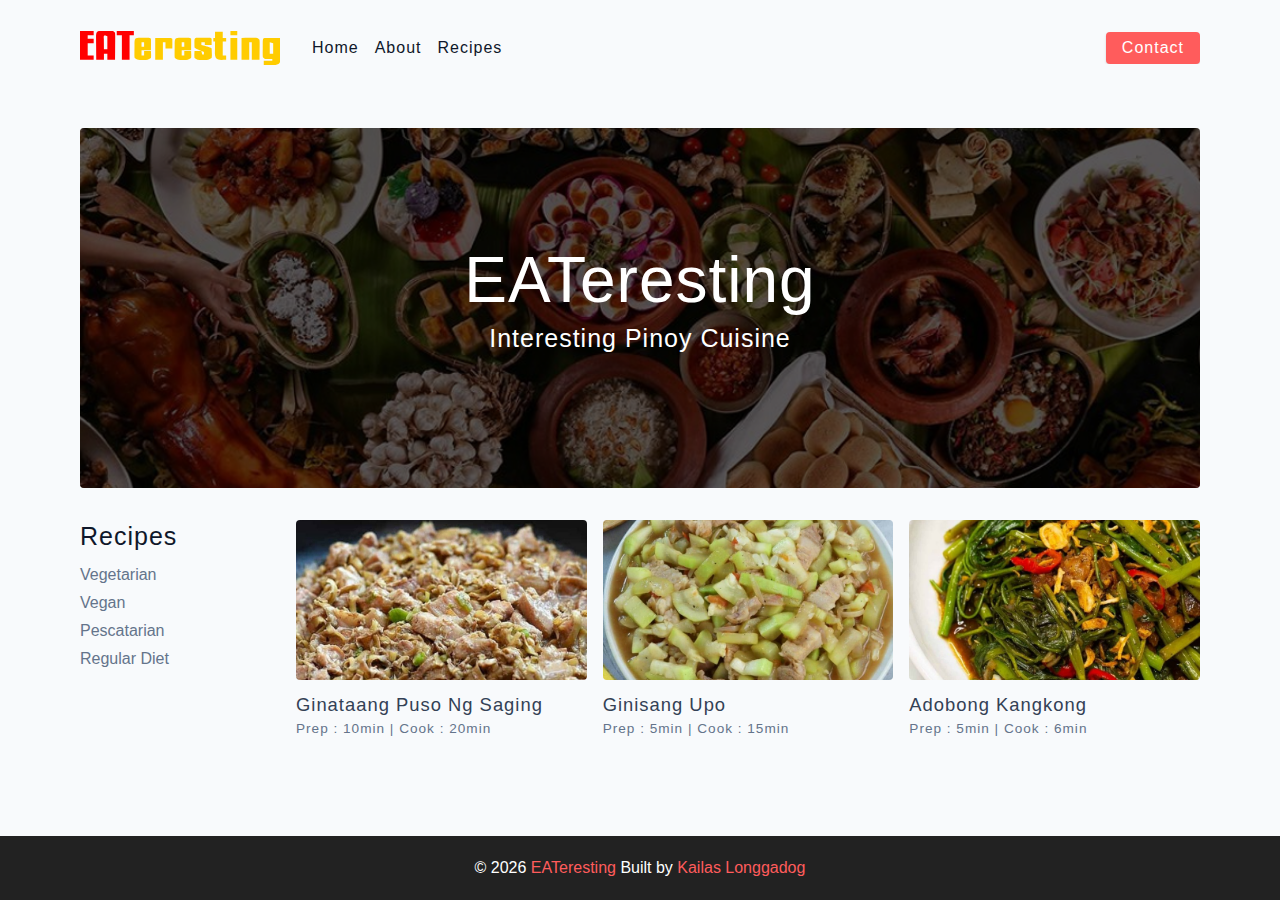
<file: index.html>
<!DOCTYPE html>
<html lang="en">
  <head>
    <meta charset="UTF-8" />
    <meta http-equiv="X-UA-Compatible" content="IE=edge" />
    <meta name="viewport" content="width=device-width, initial-scale=1.0" />
    <title>EATeresting!</title>
    <!-- favicon -->
    <link rel="shortcut icon" href="./assets/favicon.ico" type="image/x-icon" />
    <!-- normalize -->
    <link rel="stylesheet" href="./css/normalize.css" />
    <!-- font-awesome -->
    <link
      rel="stylesheet"
      href="https://cdnjs.cloudflare.com/ajax/libs/font-awesome/5.14.0/css/all.min.css"
    />
    <!-- main css -->
    <link rel="stylesheet" href="./css/main.css" />
  </head>
  <body>
    <!-- nav  -->
    <nav class="navbar">
      <div class="nav-center">
        <div class="nav-header">
          <a href="index.html" class="nav-logo">
            <img src="./assets/logo.svg" alt="simply recipes" />
          </a>
          <button class="nav-btn btn">
            <i class="fas fa-align-justify"></i>
          </button>
        </div>
        <div class="nav-links">
          <a href="index.html" class="nav-link"> home </a>
          <a href="about.html" class="nav-link"> about </a>
          <a href="recipes.php" class="nav-link"> recipes </a>

          <div class="nav-link contact-link">
            <a href="contact.html" class="btn"> contact </a>
          </div>
        </div>
      </div>
    </nav>
    <!-- end of nav -->
    <!-- main -->
    <main class="page">
      <!-- header -->
      <header class="hero">
        <div class="hero-container">
          <div class="hero-text">
            <h1>EATeresting</h1>
            <h4>Interesting Pinoy Cuisine</h4>
          </div>
        </div>
      </header>
      <!-- end of header -->
      <section class="recipes-container">
        <!-- tag container -->
        <div class="tags-container">
          <h4>recipes</h4>
          <div class="tags-list">
            <a href="recipes.php?category=vegetarian">Vegetarian</a>
            <a href="recipes.php?category=vegan">Vegan</a>
            <a href="recipes.php?category=pescatarian">Pescatarian</a>
            <a href="recipes.php?category=regular_diet">Regular Diet</a>
          </div>
        </div>
        <!-- end of tag container -->
        <!-- recipes list -->
        <div class="recipes-list">
          
         
          <!-- single recipe -->
          <a class="recipe">
            <img
              src="images/ginataangPusoNgSaging.jpg"
              class="img recipe-img"
              alt=""
            />
            <h5>Ginataang Puso ng Saging</h5>
            <p>Prep : 10min | Cook : 20min</p>
          </a>
          <!-- end of single recipe -->

          <!-- single recipe -->
          <a class="recipe">
            <img
              src="images/ginisangUpo.jpg"
              class="img recipe-img"
              alt=""
            />
            <h5>Ginisang Upo </h5>
            <p>Prep : 5min | Cook : 15min</p>
          </a>
          <!-- end of single recipe -->

          <!-- single recipe -->
          <a class="recipe">
            <img
              src="images/adobongKangkong.jpg"
              class="img recipe-img"
              alt=""
            />
            <h5>Adobong Kangkong</h5>
            <p>Prep : 5min | Cook : 6min</p>
          </a>
          <!-- end of single recipe -->
          
        </div>
        <!-- end of recipes list -->
         
      </section>
    </main>
    <!-- end of main -->
    <!-- footer -->
    <footer class="page-footer">
      <p>
        &copy; <span id="date"></span>
        <span class="footer-logo">EATeresting</span> Built by
        <a href="">Kailas Longgadog</a>
      </p>
    </footer>
    <script src="./js/app.js"></script>
  </body>
</html>
</file>
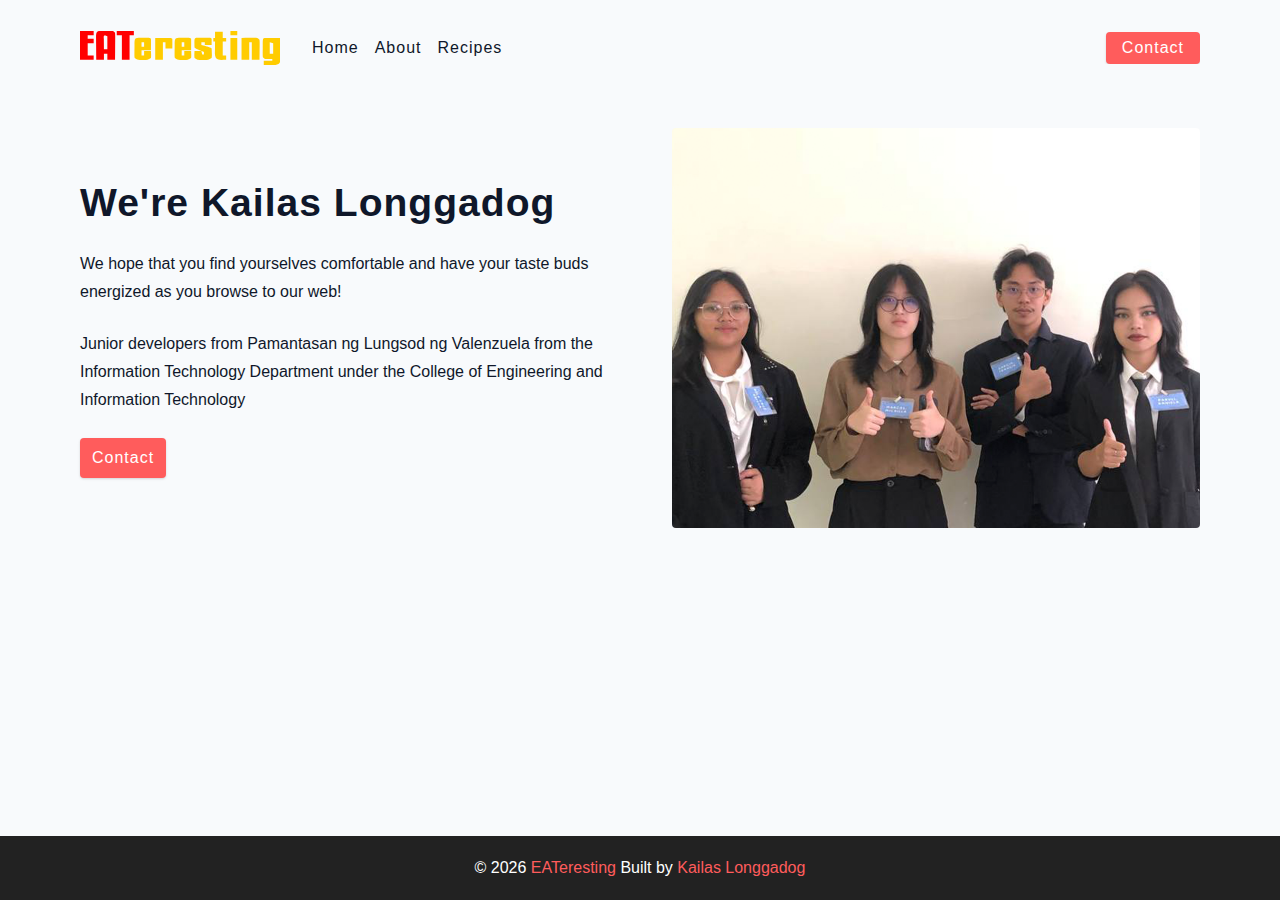
<file: about.html>
<!DOCTYPE html>
<html lang="en">
  <head>
    <meta charset="UTF-8" />
    <meta http-equiv="X-UA-Compatible" content="IE=edge" />
    <meta name="viewport" content="width=device-width, initial-scale=1.0" />
    <title>About</title>
    <!-- favicon -->
    <link rel="shortcut icon" href="./assets/favicon.ico" type="image/x-icon" />
    <!-- normalize -->
    <link rel="stylesheet" href="./css/normalize.css" />
    <!-- font-awesome -->
    <link
      rel="stylesheet"
      href="https://cdnjs.cloudflare.com/ajax/libs/font-awesome/5.14.0/css/all.min.css"
    />
    <!-- main css -->
    <link rel="stylesheet" href="./css/main.css" />
  </head>
  <body>
    <!-- nav  -->
    <nav class="navbar">
      <div class="nav-center">
        <div class="nav-header">
          <a href="index.html" class="nav-logo">
            <img src="./assets/logo.svg" alt="EATeresting" />
          </a>
          <button class="nav-btn btn">
            <i class="fas fa-align-justify"></i>
          </button>
        </div>
        <div class="nav-links">
          <a href="index.html" class="nav-link"> home </a>
          <a href="about.html" class="nav-link"> about </a>
          <a href="recipes.php" class="nav-link"> recipes </a>

          <div class="nav-link contact-link">
            <a href="contact.html" class="btn"> contact </a>
          </div>
        </div>
      </div>
    </nav>
    <!-- end of nav -->
    <main class="page">
      <section class="about-page">
        <article>
          <h2>We're Kailas Longgadog</h2>
          <p>
            We hope that you find yourselves comfortable and 
            have your taste buds energized as you browse to our web!
          </p>
          <p>
            Junior developers from Pamantasan ng Lungsod
            ng Valenzuela from the Information Technology
            Department under the College of Engineering
            and Information Technology
          </p>
          <a href="contact.html" class="btn"> contact </a>
        </article>
        <!-- needs fixes -->
        <img
          src="./assets/about.jpeg"
          alt="The DEVS"
          class="img about-img"
        />
      </section>
     
    </main>
    <!-- footer -->
    <footer class="page-footer">
      <p>
        &copy; <span id="date"></span>
        <span class="footer-logo">EATeresting</span> Built by
        <a href="">Kailas Longgadog</a>
      </p>
    </footer>
    <script src="./js/app.js"></script>
  </body>
</html>
</file>
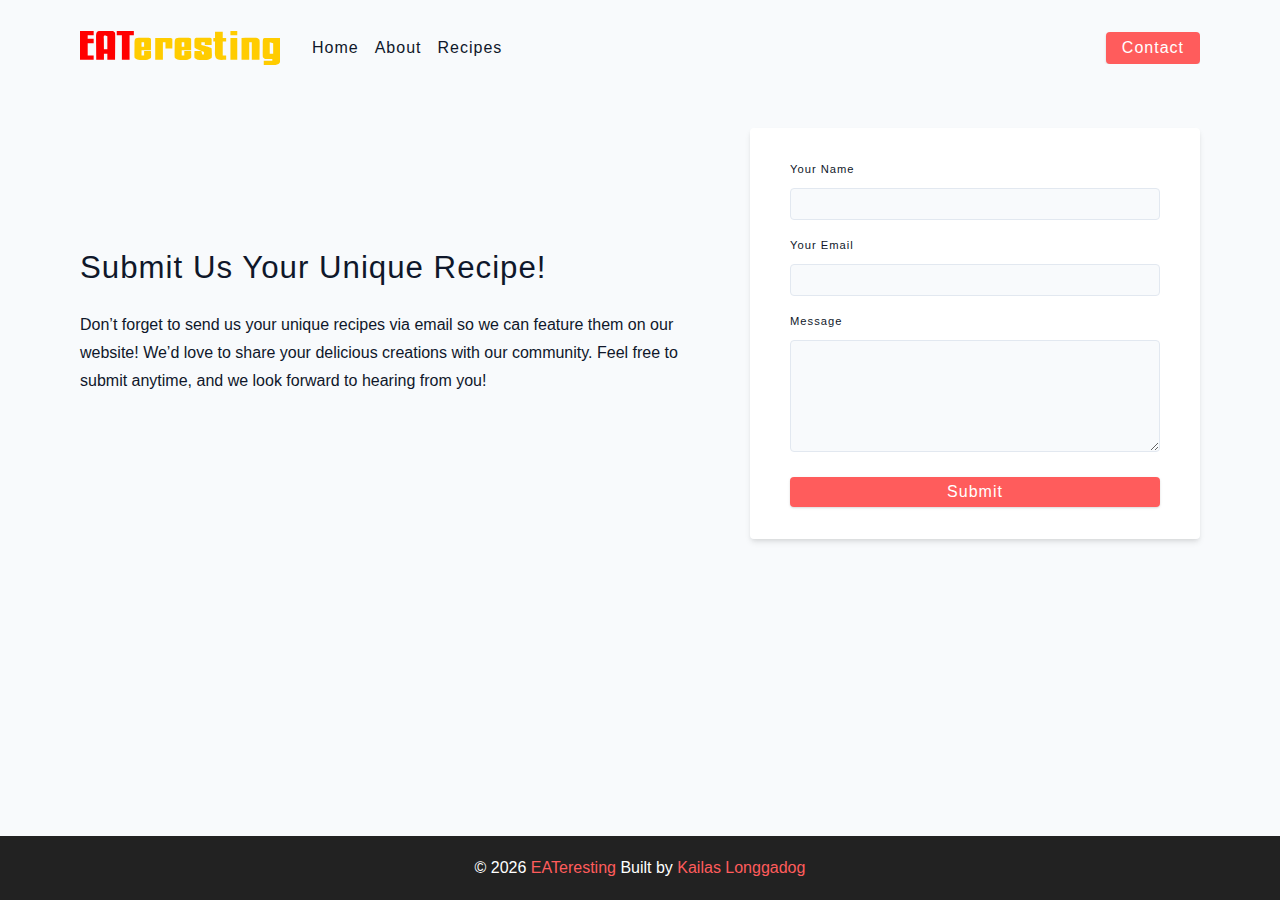
<file: contact.html>
<!DOCTYPE html>
<html lang="en">
  <head>
    <meta charset="UTF-8" />
    <meta http-equiv="X-UA-Compatible" content="IE=edge" />
    <meta name="viewport" content="width=device-width, initial-scale=1.0" />
    <title>Contact</title>
    <!-- favicon -->
    <link rel="shortcut icon" href="./assets/favicon.ico" type="image/x-icon" />
    <!-- normalize -->
    <link rel="stylesheet" href="./css/normalize.css" />
    <!-- font-awesome -->
    <link
      rel="stylesheet"
      href="https://cdnjs.cloudflare.com/ajax/libs/font-awesome/5.14.0/css/all.min.css"
    />
    <!-- main css -->
    <link rel="stylesheet" href="./css/main.css" />
  </head>
  <body>
    <!-- nav  -->
    <nav class="navbar">
      <div class="nav-center">
        <div class="nav-header">
          <a href="index.html" class="nav-logo">
            <img src="./assets/logo.svg" alt="EATeresting" />
          </a>
          <button class="nav-btn btn">
            <i class="fas fa-align-justify"></i>
          </button>
        </div>
        <div class="nav-links">
          <a href="index.html" class="nav-link"> home </a>
          <a href="about.html" class="nav-link"> about </a>
          <a href="recipes.php" class="nav-link"> recipes </a>

          <div class="nav-link contact-link">
            <a href="contact.html" class="btn"> contact </a>
          </div>
        </div>
      </div>
    </nav>
    <!-- end of nav -->
    <main class="page">
     <section class="contact-container">
          <article class="contact-info">
            <h3>Submit us your unique Recipe!</h3>
            <p>
              Don’t forget to send us your unique recipes via email so we can 
              feature them on our website! We’d love to share your delicious creations 
              with our community. Feel free to submit anytime, and we look forward to hearing from you!
           
          </article>
          <article>
            <form class="form contact-form">
              <div class="form-row">
                <label html="name" class="form-label">your name</label>
                <input type="text" name="name" id="name" class="form-input" />
              </div>
              <div class="form-row">
                <label html="email" class="form-label">your email</label>
                <input type="text" name="email" id="email" class="form-input" />
              </div>
              <div class="form-row">
                <label html="message" class="form-label">message</label>
                <textarea name="message" id="message" class="form-textarea"></textarea>
              </div>
              <button type="submit" class="btn btn-block">
                submit
              </button>
            </form>
          </article>
        </section>
     <!-- featured recipes -->
       
    </main>
    <!-- footer -->
    <footer class="page-footer">
      <p>
        &copy; <span id="date"></span>
        <span class="footer-logo">EATeresting</span> Built by
        <a href="">Kailas Longgadog</a>
      </p>
    </footer>
    <script src="./js/app.js"></script>
  </body>
</html>
</file>
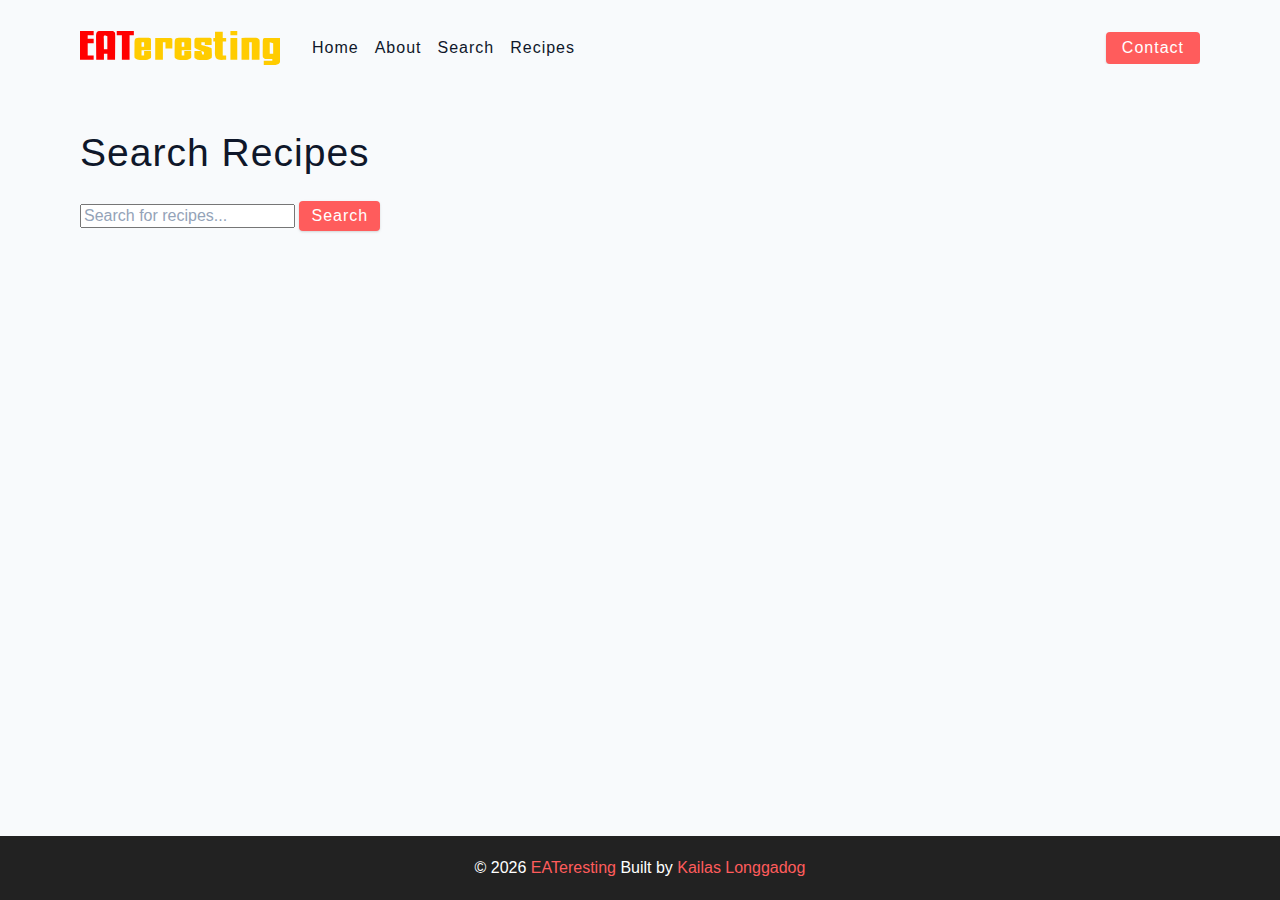
<file: tags.html>
<!DOCTYPE html>
<html lang="en">
  <head>
    <meta charset="UTF-8" />
    <meta http-equiv="X-UA-Compatible" content="IE=edge" />
    <meta name="viewport" content="width=device-width, initial-scale=1.0" />
    <title>Searching for yum-yums?</title>
    <!-- favicon -->
    <link rel="shortcut icon" href="./assets/favicon.ico" type="image/x-icon" />
    <!-- normalize -->
    <link rel="stylesheet" href="./css/normalize.css" />
    <!-- font-awesome -->
    <link
      rel="stylesheet"
      href="https://cdnjs.cloudflare.com/ajax/libs/font-awesome/5.14.0/css/all.min.css"
    />
    <!-- main css -->
    <link rel="stylesheet" href="./css/main.css" />
  </head>
  <body>
    <!-- nav  -->
    <nav class="navbar">
      <div class="nav-center">
        <div class="nav-header">
          <a href="index.html" class="nav-logo">
            <img src="./assets/logo.svg" alt="EATeresting" />
          </a>
          <button class="nav-btn btn">
            <i class="fas fa-align-justify"></i>
          </button>
        </div>
        <div class="nav-links">
          <a href="index.html" class="nav-link"> home </a>
          <a href="about.html" class="nav-link"> about </a>
          <a href="tags.html" class="nav-link"> search </a>
          <a href="recipes.php" class="nav-link"> recipes </a>

          <div class="nav-link contact-link">
            <a href="contact.html" class="btn"> contact </a>
          </div>
        </div>
      </div>
    </nav>
    <!-- end of nav -->

    <!-- main content -->
    <main class="page">
      <!-- search section -->
      <section class="search-section">
        <h2>Search Recipes</h2>
        <form action="recipes.php" method="GET" class="search-form">
          <input
            type="text"
            name="query"
            class="search-input"
            placeholder="Search for recipes..."
            required
          />
          <button type="submit" class="btn search-btn">Search</button>
        </form>
      </section>
      <!-- results section -->
      <section class="results-section">
        
      </section>
    </main>
    <!-- end of main content -->

    <!-- footer -->
    <footer class="page-footer">
      <p>
        &copy; <span id="date"></span>
        <span class="footer-logo">EATeresting</span> Built by
        <a href="">Kailas Longgadog</a>
      </p>
    </footer>
    <script src="./js/app.js"></script>
  </body>
</html>
</file>
<file: css/main.css>
*,
::after,
::before {
  box-sizing: border-box;
}
/* fonts */

@import url('https://fonts.googleapis.com/css2?family=Roboto:wght@400;500;600&family=Montserrat&display=swap');
html {
  font-size: 100%;
} /*16px*/

:root {
  /* colors */
  --primary-100: #ffe0e0;
  --primary-200: #ffbebe;
  --primary-300: #ff9d9d;
  --primary-400: #ff7d7d;
  --primary-500: #ff5c5c;
  --primary-600: #cc4a4a;
  --primary-700: #993737;
  --primary-800: #662525;
  --primary-900: #331212;

  /* grey */
  --grey-50: #f8fafc;
  --grey-100: #f1f5f9;
  --grey-200: #e2e8f0;
  --grey-300: #cbd5e1;
  --grey-400: #94a3b8;
  --grey-500: #64748b;
  --grey-600: #475569;
  --grey-700: #334155;
  --grey-800: #1e293b;
  --grey-900: #0f172a;
  /* rest of the colors */
  --black: #222;
  --white: #fff;
  --red-light: #f8d7da;
  --red-dark: #842029;
  --green-light: #d1e7dd;
  --green-dark: #0f5132;

  /* fonts  */
  --headingFont: 'Roboto', sans-serif;
  --bodyFont: 'Nunito', sans-serif;
  --smallText: 0.7em;
  /* rest of the vars */
  --backgroundColor: var(--grey-50);
  --textColor: var(--grey-900);
  --borderRadius: 0.25rem;
  --letterSpacing: 1px;
  --transition: 0.3s ease-in-out all;
  --max-width: 1120px;
  --fixed-width: 600px;

  /* box shadow*/
  --shadow-1: 0 1px 3px 0 rgba(0, 0, 0, 0.1), 0 1px 2px 0 rgba(0, 0, 0, 0.06);
  --shadow-2: 0 4px 6px -1px rgba(0, 0, 0, 0.1),
    0 2px 4px -1px rgba(0, 0, 0, 0.06);
  --shadow-3: 0 10px 15px -3px rgba(0, 0, 0, 0.1),
    0 4px 6px -2px rgba(0, 0, 0, 0.05);
  --shadow-4: 0 20px 25px -5px rgba(0, 0, 0, 0.1),
    0 10px 10px -5px rgba(0, 0, 0, 0.04);
}

body {
  background: var(--backgroundColor);
  font-family: var(--bodyFont);
  font-weight: 400;
  line-height: 1.75;
  color: var(--textColor);
}

p {
  margin-top: 0;
  margin-bottom: 1.5rem;
  max-width: 40em;
}

h1,
h2,
h3,
h4,
h5 {
  margin: 0;
  margin-bottom: 1.38rem;
  font-family: var(--headingFont);
  font-weight: 400;
  line-height: 1.3;
  text-transform: capitalize;
  letter-spacing: var(--letterSpacing);
}

h1 {
  margin-top: 0;
  font-size: 3.052rem;
}

h2 {
  font-size: 2.441rem;
}

h3 {
  font-size: 1.953rem;
}

h4 {
  font-size: 1.563rem;
}

h5 {
  font-size: 1.25rem;
}

small,
.text-small {
  font-size: var(--smallText);
}

a {
  text-decoration: none;
}
ul {
  list-style-type: none;
  padding: 0;
}

.img {
  width: 100%;
  display: block;
  object-fit: cover;
}
/* buttons */

.btn {
  cursor: pointer;
  color: var(--white);
  background: var(--primary-500);
  border: transparent;
  border-radius: var(--borderRadius);
  letter-spacing: var(--letterSpacing);
  padding: 0.375rem 0.75rem;
  box-shadow: var(--shadow-1);
  transition: var(--transtion);
  text-transform: capitalize;
  display: inline-block;
}
.btn:hover {
  background: var(--primary-700);
  box-shadow: var(--shadow-3);
}
.btn-hipster {
  color: var(--primary-500);
  background: var(--primary-200);
}
.btn-hipster:hover {
  color: var(--primary-200);
  background: var(--primary-700);
}
.btn-block {
  width: 100%;
}

/* alerts */
.alert {
  padding: 0.375rem 0.75rem;
  margin-bottom: 1rem;
  border-color: transparent;
  border-radius: var(--borderRadius);
}

.alert-danger {
  color: var(--red-dark);
  background: var(--red-light);
}
.alert-success {
  color: var(--green-dark);
  background: var(--green-light);
}
/* form */

.form {
  width: 90vw;
  max-width: var(--fixed-width);
  background: var(--white);
  border-radius: var(--borderRadius);
  box-shadow: var(--shadow-2);
  padding: 2rem 2.5rem;
  margin: 3rem auto;
}
.form-label {
  display: block;
  font-size: var(--smallText);
  margin-bottom: 0.5rem;
  text-transform: capitalize;
  letter-spacing: var(--letterSpacing);
}
.form-input,
.form-textarea {
  width: 100%;
  padding: 0.375rem 0.75rem;
  border-radius: var(--borderRadius);
  background: var(--backgroundColor);
  border: 1px solid var(--grey-200);
}

.form-row {
  margin-bottom: 1rem;
}

.form-textarea {
  height: 7rem;
}
::placeholder {
  font-family: inherit;
  color: var(--grey-400);
}
.form-alert {
  color: var(--red-dark);
  letter-spacing: var(--letterSpacing);
  text-transform: capitalize;
}
/* alert */

@keyframes spinner {
  to {
    transform: rotate(360deg);
  }
}

.loading {
  width: 6rem;
  height: 6rem;
  border: 5px solid var(--grey-400);
  border-radius: 50%;
  border-top-color: var(--primary-500);
  animation: spinner 0.6s linear infinite;
}
.loading {
  margin: 0 auto;
}
/* title */

.title {
  text-align: center;
}

.title-underline {
  background: var(--primary-500);
  width: 7rem;
  height: 0.25rem;
  margin: 0 auto;
  margin-top: -1rem;
}

/*
=============== 
Navbar
===============
*/

.navbar {
  display: flex;
  align-items: center;
  justify-content: center;
}
.nav-center {
  width: 90vw;
  max-width: var(--max-width);
}
.nav-header {
  height: 6rem;
  display: flex;
  justify-content: space-between;
  align-items: center;
}
.nav-header img {
  width: 200px;
}
.nav-logo {
  display: flex;
  align-items: flex-end;
}

.nav-btn {
  padding: 0.15rem 0.75rem;
}
.nav-btn i {
  font-size: 1.25rem;
}
.nav-links {
  height: 0;
  overflow: hidden;
  display: flex;
  flex-direction: column;
  transition: var(--transition);
}
.show-links {
  height: 23.9375rem;
}

.nav-link {
  display: block;
  text-align: center;
  font-size: 1.25rem;
  text-transform: capitalize;
  color: var(--grey-900);
  letter-spacing: var(--letterSpacing);
  padding: 1rem 0;
  border-top: 1px solid var(--grey-500);
  transition: var(--transition);
}
.nav-link:hover {
  color: var(--primary-500);
}

.contact-link a {
  padding: 0.15rem 1rem;
}

@media screen and (min-width: 992px) {
  .navbar {
    height: 6rem;
  }
  .nav-center {
    display: flex;
    align-items: center;
  }
  .nav-header {
    padding: 0;
    margin-right: 2rem;
    height: auto;
  }

  .nav-btn {
    display: none;
  }
  .nav-links {
    height: auto !important;
    flex-direction: row;
    align-items: center;
    width: 100%;
  }
  .nav-link {
    padding: 0;
    border-top: none;
    margin-right: 1rem;
    font-size: 1rem;
  }
  .contact-link {
    margin-right: 0;
    margin-left: auto;
  }
}
/*
=============== 
Page
===============
*/

.page {
  width: 90vw;
  max-width: var(--max-width);
  margin: 0 auto;
}
.page {
  padding-top: 2rem;
  min-height: calc(100vh - (6rem + 4rem));
}
/*
=============== 
Footer
===============
*/

.page-footer {
  text-align: center;
  height: 4rem;
  display: flex;
  align-items: center;
  justify-content: center;
  background: var(--black);
  color: var(--white);
}
.page-footer h5 {
  margin-top: 0;
  margin-bottom: 0;
}
.page-footer p {
  margin-bottom: 0;
}
.page-footer .footer-logo,
.page-footer a {
  color: var(--primary-500);
}
/*
=============== 
Hero
===============
*/

.hero {
  height: 40vh;
  position: relative;
  margin-bottom: 2rem;
  background: url('../assets/main.jpeg') center/cover no-repeat;
  border-radius: var(--borderRadius);
}
.hero-container {
  position: absolute;
  top: 0;
  left: 0;
  width: 100%;
  height: 100%;
  display: flex;
  align-items: center;
  justify-content: center;
  background: rgba(0, 0, 0, 0.4);
  border-radius: var(--borderRadius);
}
.hero-text {
  color: var(--white);
  text-align: center;
}

@media only screen and (min-width: 768px) {
  .hero-text h1 {
    font-size: 4rem;
    margin-bottom: 0;
  }
}

/*
=============== 
Recipes 
===============
*/

.recipes-container {
  display: grid;
  gap: 2rem 1rem;
}

.recipes-list {
  display: grid;
  gap: 2rem 1rem;
  padding-bottom: 3rem;
}
.tags-container {
  order: 1;
  display: flex;
  flex-direction: column;
  padding-bottom: 3rem;
  /* background: blue; */
}
.tags-container h4 {
  margin-bottom: 0.5rem;
  font-weight: 500;
}
.tags-list {
  display: grid;
  grid-template-columns: 1fr 1fr 1fr;
}
.tags-list a {
  text-transform: capitalize;
  display: block;
  color: var(--grey-500);
  transition: var(--transition);
}
.tags-list a:hover {
  color: var(--primary-500);
}
.recipe {
  display: block;
}
.recipe-img {
  height: 15rem;
  border-radius: var(--borderRadius);
  margin-bottom: 1rem;
}
.recipe h5 {
  margin-bottom: 0;
  margin-top: 0.25rem;
  line-height: 1;
  color: var(--grey-700);
}
.recipe p {
  margin-bottom: 0;
  line-height: 1;
  color: var(--grey-500);
  margin-top: 0.5rem;
  letter-spacing: var(--letterSpacing);
}

/* FOR RECIPE MEDIA QUERY */

.recipe-grid {
  display: grid;
  grid-template-columns: repeat(auto-fit, minmax(250px, 1fr));
  gap: 20px;
  margin: 20px 0;
}

.recipe-card {
  display: flex;
  text-decoration: none;
  color: inherit;
  flex-direction: column;
  align-items: center;
  justify-content: space-between;
  border: 1px solid #ccc;
  border-radius: 5px;
  padding: 10px;
  background-color: #fff;
  box-shadow: 0 4px 8px rgba(0, 0, 0, 0.1);
  overflow: hidden;
  text-align: center;
}

.recipe-card img {
  width: 100%;
  height: auto;
  max-height: 200px;
  object-fit: contain;
  border-radius: 5px;
}

.recipe-card h3 {
  margin: 10px 0;
  font-size: 1.2rem;
}

.recipe-card p {
  margin: 5px 0;
  font-size: 0.9rem;
}

/* END */

@media screen and (min-width: 576px) {
  .recipes-list {
    grid-template-columns: 1fr 1fr;
  }
  .recipe-img {
    height: 10rem;
  }
}

@media screen and (min-width: 992px) {
  .recipes-container {
    grid-template-columns: 200px 1fr;
    gap: 1rem;
  }
  .recipes-list {
    grid-template-columns: 1fr 1fr;
  }

  .recipe p {
    font-size: 0.85rem;
  }
  .tags-container {
    order: 0;
    /* background: blue; */
  }
  .tags-list {
    display: grid;
    grid-template-columns: 1fr;
  }
}

@media screen and (min-width: 1200px) {
  .recipe h5 {
    font-size: 1.15rem;
  }
  .recipes-list {
    grid-template-columns: 1fr 1fr 1fr;
  }
}
/*
=============== 
Error
===============
*/
.error-page {
  text-align: center;
  padding-top: 5rem;
}
.error-page h1 {
  font-size: 9rem;
}
/*
=============== 
About Page
===============
*/

.about-page h2 {
  text-transform: none;
  font-weight: bold;
}
.about-page {
  display: grid;
  gap: 2rem 4rem;
  padding-bottom: 3rem;
}
.about-img {
  border-radius: var(--borderRadius);
  height: 300px;
}

@media screen and (min-width: 992px) {
  .about-page {
    grid-template-columns: 1fr 1fr;
    grid-template-rows: 400px;
    align-items: center;
  }
  .about-img {
    height: 100%;
  }
}

.featured-title {
  text-align: center;
}
/*
=============== 
Contact Page
===============
*/
.contact-form {
  width: 100%;
  margin: 0;
}
.contact-container {
  display: grid;
  gap: 2rem 3rem;
  padding-bottom: 3rem;
}
@media screen and (min-width: 992px) {
  .contact-container {
    grid-template-columns: 1fr 450px;
    align-items: center;
  }
}

/*
=============== 
Tags Page
===============
*/

.tags-wrapper {
  display: grid;
  gap: 2rem;
  padding-bottom: 3rem;
}
.tag {
  background: var(--grey-500);
  border-radius: var(--borderRadius);
  text-align: center;
  color: var(--white);
  transition: var(--transition);
  padding: 0.75rem 0;
}
.tag:hover {
  background: var(--primary-500);
}
.tag h5,
.tag p {
  margin-bottom: 0;
}
.tag h5 {
  font-weight: 600;
}
@media screen and (min-width: 576px) {
  .tags-wrapper {
    grid-template-columns: 1fr 1fr;
  }
}
@media screen and (min-width: 992px) {
  .tags-wrapper {
    grid-template-columns: 1fr 1fr 1fr;
  }
}

/*
=============== 
Recipe Template
===============
*/

.recipe-hero {
  display: grid;
  gap: 3rem;
}

.recipe-hero-img {
  height: 300px;
  border-radius: var(--borderRadius);
}
.recipe-info p {
  color: var(--grey-600);
}
.recipe-icons {
  display: grid;
  grid-template-columns: repeat(3, 1fr);
  gap: 1rem;
  margin: 2rem 0;
  text-align: center;
}
.recipe-icons i {
  font-size: 1.5rem;
  color: var(--primary-500);
}
.recipe-icons h5,
.recipe-icons p {
  margin-bottom: 0;
  font-size: 0.85em;
}

.recipe-icons p {
  color: var(--grey-600);
}
.recipe-tags {
  display: flex;
  align-items: center;
  flex-wrap: wrap;
  font-size: 0.7em;
  font-weight: 600;
}
.recipe-tags a {
  background: var(--primary-500);
  border-radius: var(--borderRadius);
  color: var(--white);
  padding: 0.05rem 0.5rem;
  margin: 0 0.25rem;
  text-transform: capitalize;
}
@media screen and (min-width: 992px) {
  .recipe-hero {
    grid-template-columns: 4fr 5fr;
    align-items: center;
  }
}
.recipe-content {
  padding: 3rem 0;
  display: grid;
  gap: 2rem 5rem;
}
@media screen and (min-width: 992px) {
  .recipe-content {
    grid-template-columns: 2fr 1fr;
  }
}
.single-instruction header {
  display: grid;
  grid-template-columns: auto 1fr;
  gap: 1.5rem;
  align-items: center;
}
.single-instruction header p {
  text-transform: uppercase;
  font-weight: 600;
  color: var(--primary-500);
  margin-bottom: 0;
}
.single-instruction > p {
  color: var(--grey-700);
}

.single-instruction header div {
  height: 2px;
  background: var(--grey-300);
}

.second-column {
  display: grid;
  row-gap: 2rem;
}

.single-ingredient {
  border-bottom: 2px solid var(--grey-300);
  padding-bottom: 0.75rem;
  color: var(--grey-700);
}
.single-tool {
  border-bottom: 2px solid var(--grey-300);
  padding-bottom: 0.75rem;
  color: var(--primary-500);
  text-transform: capitalize;
}

/* for recipe cards media query */

@media (max-width: 768px) {
  .recipe-grid {
    grid-template-columns: repeat(auto-fit, minmax(200px, 1fr));
    gap: 15px;
  }

  .recipe-card {
    padding: 8px;
  }

  .recipe-card img {
    max-height: 180px;
  }
}

@media (max-width: 480px) {
  .recipe-grid {
    grid-template-columns: 1fr;
    gap: 10px;
  }

  .recipe-card {
    padding: 5px;
  }

  .recipe-card img {
    max-height: 150px;
  }
}
</file>
